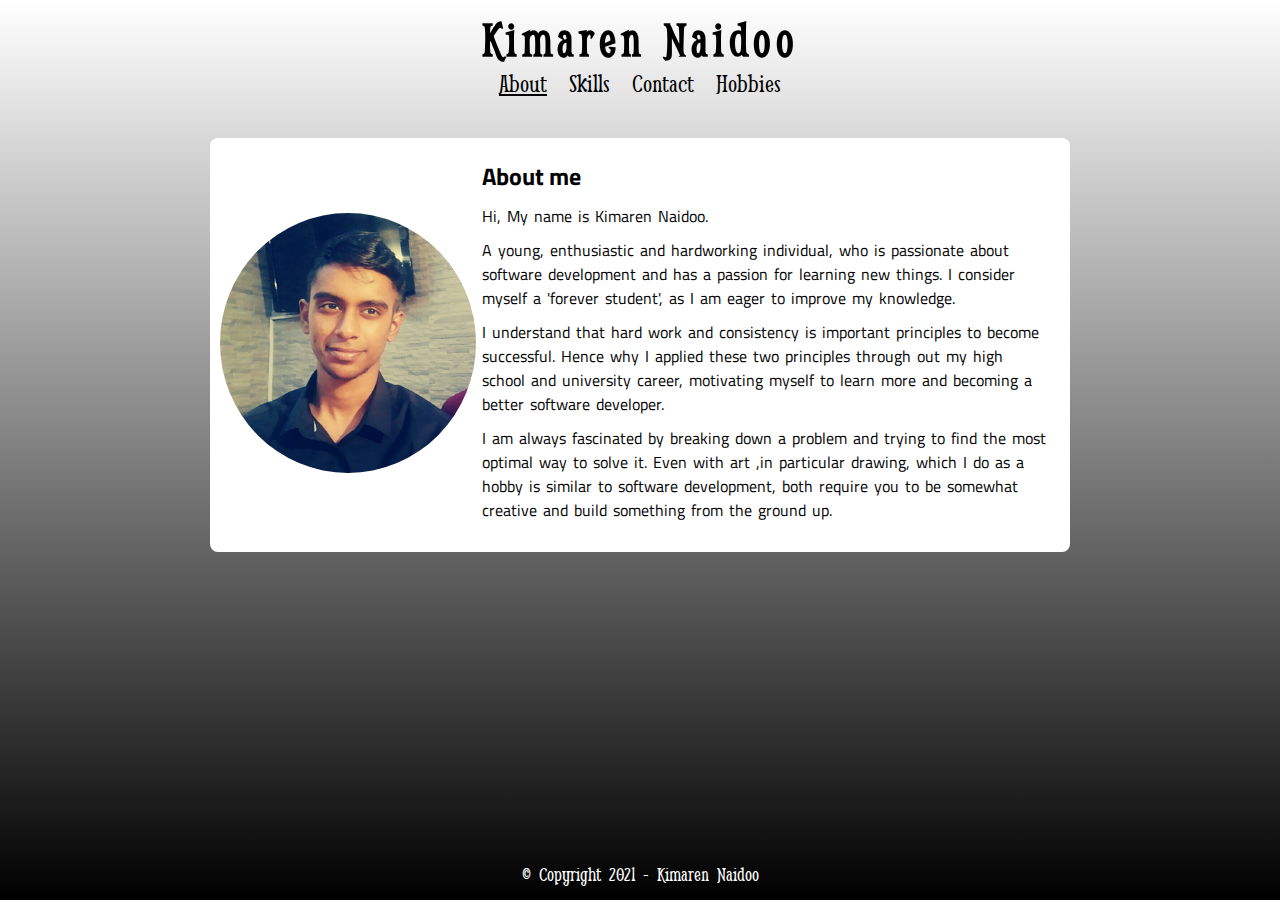
<file: FrontEndPersonal/index.html>
<!DOCTYPE html>
<html lang="en">
<head>
    <meta charset="UTF-8">
    <meta name="viewport" content="width=device-width, initial-scale=1.0">

    <link rel="icon" type="image/png" sizes="32x32" href="images/icon.png">
    <link rel="stylesheet" href="css/styles.css">
    
    <title>Kimaren Naidoo - About</title>
</head>
<body>
    <header class="header">
        <h1 class="header-name">Kimaren Naidoo</h1>
        <nav>
            <ul>
                <li><a href="#" class="nav active">About</a></li>
                <li><a href="skills.html" class="nav">Skills</a></li>
                <li><a href="contact.html" class="nav">Contact</a></li>
                <li><a href="hobbies.html" class="nav">Hobbies</a></li>
            </ul>
        </nav>
    </header>
    <section class="main">
        <section class="about">
            <div class="profile">
                <img src="images/about/Profile.jpg" alt="">
            </div>
            <div class="description">
                <h2>About me</h2>
                <p>Hi, My name is Kimaren Naidoo.</p>
                <p>A young, enthusiastic and hardworking individual,
                    who is passionate about software development and has a passion for learning new
                    things. I consider myself a 'forever student', as I am eager to improve my knowledge.
                </p>
                <p>I understand that hard work and consistency is important principles to become successful.
                    Hence why I applied these two principles through out my high school and university career,
                    motivating myself to learn more and becoming a better software developer.
                </p>
                <p>
                    I am always fascinated by breaking down a problem and trying to find the most optimal way to 
                    solve it. Even with art ,in particular drawing, which I do as a hobby is similar to software
                    development, both require you to be somewhat creative and build something from the ground up. 
                </p>
            </div>
        </section>
    </section>
    <footer>
        <p class="footer-bottom">&copy; Copyright 2021 - Kimaren Naidoo</p>
    </footer>
</body>
</html>
</file>
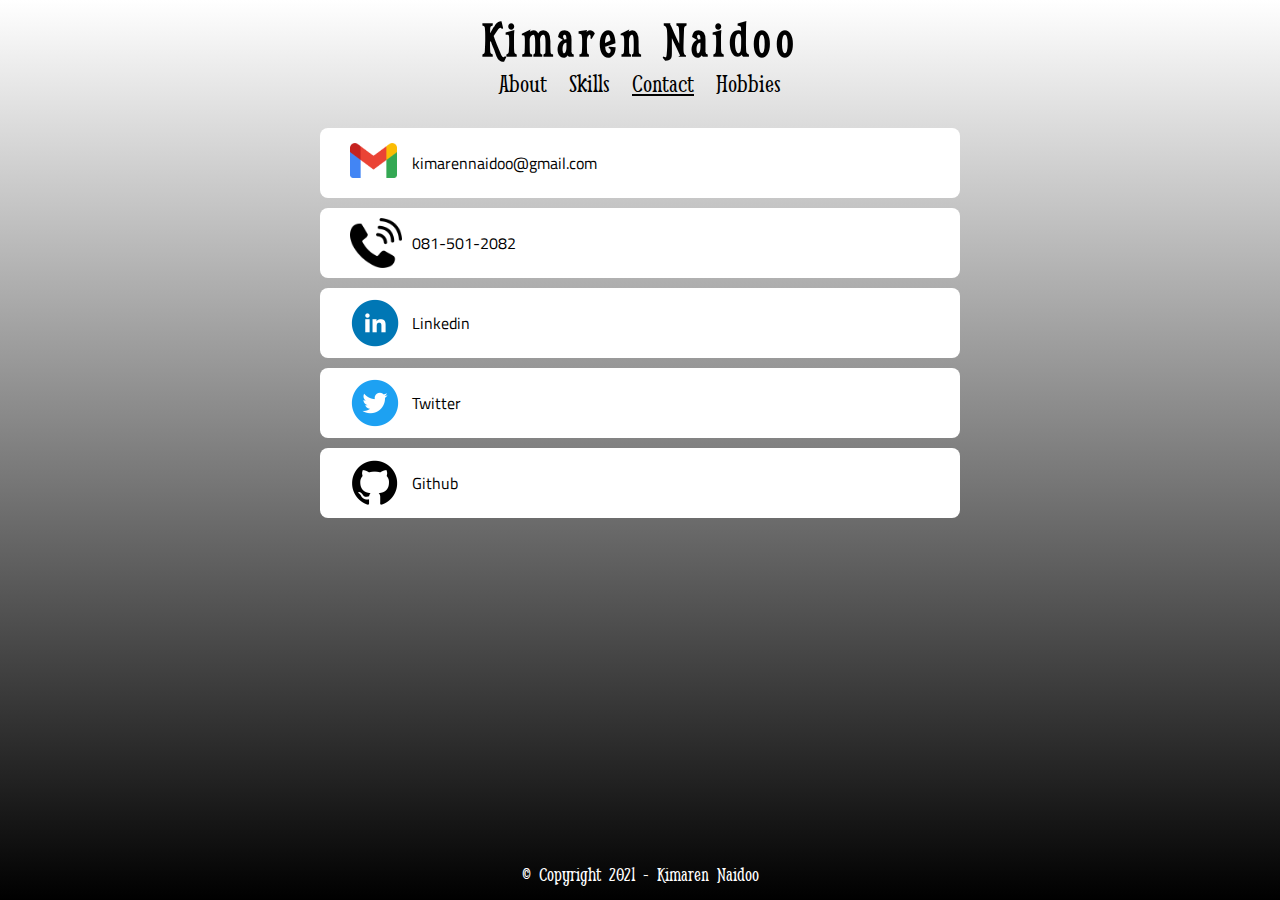
<file: FrontEndPersonal/contact.html>
<!DOCTYPE html>
<html lang="en">
<head>
    <meta charset="UTF-8">
    <meta name="viewport" content="width=device-width, initial-scale=1.0">
    
    <link rel="icon" type="image/png" sizes="32x32" href="images/icon.png">
    <link rel="stylesheet" href="css/styles.css">
    
    <title>Kimaren Naidoo - Contact</title>
</head>
<body>
    <header class="header">
        <h1 class="header-name">Kimaren Naidoo</h1>
        <nav>
            <ul>
                <li><a href="index.html" class="nav">About</a></li>
                <li><a href="skills.html" class="nav">Skills</a></li>
                <li><a href="#" class="nav active">Contact</a></li>
                <li><a href="hobbies.html" class="nav">Hobbies</a></li>
            </ul>
        </nav>
    </header>
    <section class="main">
        <section class="contact">
            <div class="contact-card">
                <img src="images/contacts/gmail.png" alt="" class="gmail">
                <a href="mailto:kimarennaidoo@gmail.com" target="_blank">kimarennaidoo@gmail.com</a>
            </div>
            <div class="contact-card">
                <img src="images/contacts/calling.png" alt="">
                <a href="tel:+27815012082" target="_blank">081-501-2082</a>
            </div>
            <div class="contact-card">
                <img src="images/contacts/linkedin-round-color.png" alt="">
                <a href="https://www.linkedin.com/in/kimaren-naidoo" target="_blank">Linkedin</a>
            </div>
            <div class="contact-card">
                <img src="images/contacts/twitter-round-color.png" alt="">
                <a href="https://twitter.com/KimarenNaidoo" target="_blank">Twitter</a>
            </div>
            <div class="contact-card">
                <img src="images/contacts/github.png" alt="">
                <a href="https://github.com/KimarenNaidoo" target="_blank">Github</a>
            </div>
        </section>
    </section>
    <footer>
        <p class="footer-bottom">&copy; Copyright 2021 - Kimaren Naidoo</p>
    </footer>
</body>
</html>
</file>
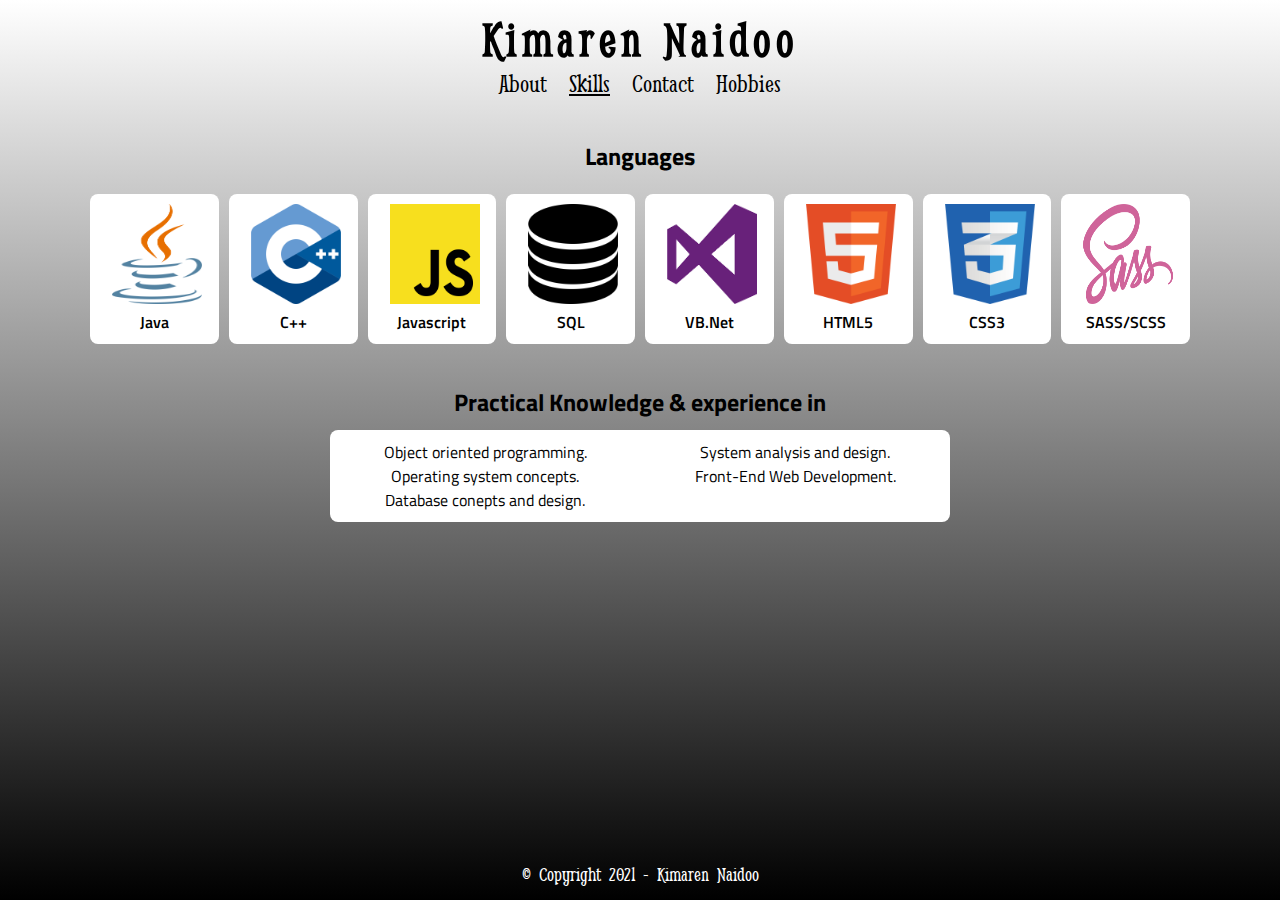
<file: FrontEndPersonal/skills.html>
<!DOCTYPE html>
<html lang="en">
<head>
    <meta charset="UTF-8">
    <meta name="viewport" content="width=device-width, initial-scale=1.0">
    
    <link rel="icon" type="image/png" sizes="32x32" href="images/icon.png">
    <link rel="stylesheet" href="css/styles.css">
    
    <title>Kimaren Naidoo - Skills</title>
</head>
<body>
    <header class="header">
        <h1 class="header-name">Kimaren Naidoo</h1>
        <nav>
            <ul>
                <li><a href="index.html" class="nav">About</a></li>
                <li><a href="#" class="nav active">Skills</a></li>
                <li><a href="contact.html" class="nav">Contact</a></li>
                <li><a href="hobbies.html" class="nav">Hobbies</a></li>
            </ul>
        </nav>
    </header>
    <section class="main">
        <section class="languages">
            <h2>Languages</h2>
            <div class="programming-cards">
                <div class="card">
                    <img src="images/skills/java-programming-language.png" alt="" class="card-image">
                    <p class="card-lang">Java</p>
                </div>
                <div class="card">
                    <img src="images/skills/c-plus-plus-programming-language.png" alt="" class="card-image">
                    <p class="card-lang">C++</p>
                </div>
                <div class="card">
                    <img src="images/skills/javascript-programming-language.png" alt="" class="card-image">
                    <p class="card-lang">Javascript</p>
                </div>
                <div class="card">
                    <img src="images/skills/database.png" alt="" class="card-image">
                    <p class="card-lang">SQL</p>
                </div>
                <div class="card">
                    <img src="images/skills/vb.png" alt="" class="card-image">
                    <p class="card-lang">VB.Net</p>
                </div>
                <div class="card">
                    <img src="images/skills/html.png" alt="" class="card-image">
                    <p class="card-lang">HTML5</p>
                </div>
                <div class="card">
                    <img src="images/skills/css.png" alt="" class="card-image">
                    <p class="card-lang">CSS3</p>
                </div>
                <div class="card">
                    <img src="images/skills/sass.png" alt="" class="card-image">
                    <p class="card-lang">SASS/SCSS</p>
                </div>
            </div>
        </section>
        <section class="knowledge">
            <h2>Practical Knowledge & experience in</h2>
            <div class="knowledge-card">
                <div class="grid-card">
                    <ul>
                        <li>Object oriented programming.</li>
                        <li>Operating system concepts.</li>
                        <li>Database conepts and design.</li>
                    </ul>
                </div>
                <div class="grid-card">
                    <ul>
                        <li>System analysis and design.</li>
                        <li>Front-End Web Development.</li>
                    </ul>
                </div>
            </div>
        </section>
    </section>
    <footer>
        <p class="footer-bottom">&copy; Copyright 2021 - Kimaren Naidoo</p>
    </footer>
</body>
</html>
</file>
<file: FrontEndPersonal/css/styles.css>
@import url("https://fonts.googleapis.com/css2?family=Smythe&display=swap");
@import url("https://fonts.googleapis.com/css2?family=Titillium+Web:wght@400;600&display=swap");
html {
  font-size: 100%;
  box-sizing: border-box;
}

*, *::before, *::after {
  margin: 0;
  padding: 0;
  box-sizing: inherit;
}

body {
  position: relative;
  min-height: 100vh;
  margin: 0;
  padding: 0;
  font-family: "Smythe", cursive;
  background-image: linear-gradient(white, black);
  background-attachment: fixed;
  background-repeat: no-repeat;
  background-size: cover;
  height: 100%;
}

footer {
  position: absolute;
  color: white;
  bottom: 0;
  width: 100%;
  height: 50px;
  padding: 13px 0px;
}

footer .footer-bottom {
  text-align: center;
  font-size: 20px;
  word-spacing: 5px;
}

.header {
  color: black;
  text-align: center;
  padding: 10px;
}

.header-name {
  font-size: 50px;
  word-spacing: 5px;
  letter-spacing: 5px;
}

.header ul {
  list-style-type: none;
  margin: 0;
  padding: 0;
  overflow: hidden;
}

.header ul li {
  display: inline;
  padding: 10px 10px 0px 10px;
}

.header ul li .nav {
  font-size: 26px;
  text-decoration: none;
  color: black;
}

.header ul li a:hover {
  color: darkgray;
}

.header ul li .active {
  text-decoration: underline;
}

.main {
  padding: 10px 10px 50px 10px;
}

.about {
  margin: 20px 200px;
  padding: 10px;
  background-color: white;
  border-radius: 8px;
  display: grid;
  grid-template-columns: 30% 70%;
}

.about .profile {
  padding-top: 65px;
}

.about .profile img {
  height: 260px;
  border-radius: 50%;
}

.about .description {
  padding: 10px;
  font-family: "Titillium Web", sans-serif;
}

.about .description h2 {
  padding-bottom: 10px;
}

.about .description p {
  padding-bottom: 10px;
  word-spacing: 2px;
}

.languages {
  font-family: "Titillium Web", sans-serif;
  margin: 20px 70px;
}

.languages h2 {
  text-align: center;
  padding-bottom: 10px;
  color: black;
}

.languages .programming-cards {
  display: grid;
  grid-gap: 10px;
  grid-template-columns: auto auto auto auto auto auto auto auto;
  padding: 10px;
}

.languages .programming-cards .card {
  position: relative;
  background-color: white;
  height: 150px;
  border-radius: 8px;
  padding: 10px;
}

.languages .programming-cards .card-image {
  margin-left: 12px;
  height: 100px;
  width: 90px;
}

.languages .programming-cards .card-lang {
  text-align: center;
  font-weight: 600;
  margin-top: 0px;
}

.languages .programming-cards .card:hover {
  transform: scale(1.05);
}

.knowledge {
  font-family: "Titillium Web", sans-serif;
  margin: 30px 320px 0px 320px;
  padding: 0;
}

.knowledge h2 {
  text-align: center;
  padding-bottom: 10px;
  color: black;
}

.knowledge-card {
  background-color: white;
  border-radius: 8px;
  display: grid;
  grid-template-columns: 50% 50%;
  padding: 10px 0px;
}

.knowledge-card .grid-card li {
  list-style: none;
  text-align: center;
}

.contact {
  margin: 0px 300px;
}

.contact-card {
  font-family: "Titillium Web", sans-serif;
  background-color: white;
  margin: 10px;
  padding: 10px;
  border-radius: 8px;
  display: grid;
  grid-template-columns: 10% 90%;
}

.contact-card img {
  height: 50px;
  margin-left: 20px;
}

.contact-card .gmail {
  height: 40px;
  padding-top: 5px;
  margin-bottom: 10px;
}

.contact-card a {
  color: black;
  text-decoration: none;
  padding-top: 13px;
  padding-left: 20px;
}

.contact-card:hover {
  transform: scale(1.03);
}

.art {
  font-family: "Titillium Web", sans-serif;
  text-align: center;
  margin: 10px 100px;
  color: black;
}

.art h2 {
  margin-top: 10px;
  padding-bottom: 10px;
}

.art-images {
  display: grid;
  grid-template-columns: auto auto auto auto;
}

.art-card img {
  height: 300px;
  border-radius: 8px;
  margin-top: 10px;
}

.art-card-item1 {
  grid-column-start: 3;
  grid-column-end: 5;
}

.art-card-item1 img {
  height: 300px;
  border-radius: 8px;
  margin-top: 10px;
}

.art-card-item2 {
  grid-column-start: 2;
  grid-column-end: 3;
}

.art-card-item2 img {
  height: 300px;
  border-radius: 8px;
  margin-top: 10px;
}

.art-card-item3 {
  grid-column-start: 3;
  grid-column-end: 4;
}

.art-card-item3 img {
  height: 300px;
  width: 215px;
  border-radius: 8px;
  margin-top: 10px;
}

.art-card:hover {
  transform: scale(1.1);
}

.art-card-item1:hover {
  transform: scale(1.1);
}

.art-card-item2:hover {
  transform: scale(1.1);
}

.art-card-item3:hover {
  transform: scale(1.1);
}

@media (max-width: 768px) {
  .header-name {
    font-size: 35px;
    padding-bottom: 10px;
  }
  .header ul li .nav {
    font-size: 20px;
  }
  body {
    background-size: cover;
  }
  footer .footer-bottom {
    font-size: 20px;
  }
  .main .about {
    margin: 5px 20px;
  }
  .main .about .profile {
    padding-top: 100px;
  }
  .main .about .profile img {
    height: 200px;
  }
  .main .about .description h2 {
    font-size: 20px;
  }
  .main .about .description p {
    font-size: 15px;
  }
  .main .languages {
    margin: 0px 20px;
  }
  .main .languages h2 {
    font-size: 20px;
    padding-bottom: 10px;
  }
  .main .languages .programming-cards {
    grid-template-columns: auto auto auto auto;
    padding: 0px 30px;
    margin: 0px 20px;
  }
  .main .languages .programming-cards .card {
    height: 130px;
    width: 130px;
    padding: 0;
    margin-left: 7px;
  }
  .main .languages .programming-cards .card-image {
    height: 80px;
    width: 70px;
    margin-top: 10px;
    margin-left: 30px;
  }
  .main .languages .programming-cards .card-lang {
    font-size: 15px;
  }
  .main .knowledge {
    margin: 0;
    padding-top: 20px;
  }
  .main .knowledge h2 {
    font-size: 20px;
  }
  .main .knowledge-card {
    margin: 0px 75px;
    font-size: 15px;
  }
  .main .contact {
    margin: 0px 100px;
  }
  .main .contact-card {
    height: 65px;
  }
  .main .contact-card img {
    height: 45px;
    margin-left: 10px;
  }
  .main .contact-card .gmail {
    height: 40px;
    padding: 4px;
  }
  .main .contact-card a {
    font-size: 15px;
    padding-left: 40px;
  }
  .main .art {
    margin: 0px 100px;
  }
  .main .art h2 {
    font-size: 20px;
    padding-bottom: 5px;
  }
  .main .art-images {
    grid-template-columns: auto auto;
  }
  .main .art-card img {
    height: 300px;
  }
  .main .art-card-item1 {
    grid-column-start: 1;
    grid-column-end: 3;
  }
  .main .art-card-item2 {
    grid-column-start: 1;
    grid-column-end: 2;
  }
  .main .art-card-item3 {
    grid-column-start: 2;
    grid-column-end: 3;
  }
}

@media (max-width: 425px) {
  body {
    background-size: cover;
  }
  .header-name {
    font-size: 30px;
    padding-bottom: 10px;
  }
  .header ul li .nav {
    font-size: 16px;
  }
  footer .footer-bottom {
    font-size: 16px;
  }
  .main .about {
    margin: 10px 10px 0 10px;
    grid-template-columns: auto;
  }
  .main .about .profile {
    padding: 0 76px;
    margin: auto;
  }
  .main .about .profile img {
    height: 160px;
  }
  .main .about .description {
    text-align: center;
  }
  .main .about .description h2 {
    font-size: 20px;
  }
  .main .about .description p {
    font-size: 15px;
  }
  .main .languages {
    margin: 10px 10px 0 10px;
  }
  .main .languages h2 {
    font-size: 20px;
  }
  .main .languages .programming-cards {
    grid-template-columns: auto auto;
    padding: 0;
  }
  .main .languages .programming-cards .card {
    height: 100px;
    padding-bottom: 0;
  }
  .main .languages .programming-cards .card-image {
    height: 55px;
    width: 55px;
    margin-left: 35px;
    margin-right: 35px;
  }
  .main .languages .programming-cards .card-lang {
    font-size: 13px;
    margin-top: 5px;
  }
  .main .knowledge {
    margin: 10px 10px 0 10px;
  }
  .main .knowledge h2 {
    padding: 10px;
    font-size: 20px;
    color: white;
  }
  .main .knowledge-card {
    grid-template-columns: auto;
    margin: 0px 15px;
  }
  .main .contact {
    margin: 0;
  }
  .main .contact-card {
    height: 60px;
  }
  .main .contact-card img {
    height: 40px;
    margin-left: 5px;
  }
  .main .contact-card .gmail {
    height: 35px;
  }
  .main .contact-card a {
    padding-top: 8px;
    padding-left: 30px;
  }
  .main .art {
    margin: 0;
  }
  .main .art h2 {
    font-size: 20px;
  }
  .main .art-images {
    margin: 0;
    grid-template-columns: auto auto;
  }
  .main .art-card img {
    height: 200px;
  }
  .main .art-card-item1 {
    grid-column-start: 1;
    grid-column-end: 3;
  }
  .main .art-card-item1 img {
    height: 200px;
  }
  .main .art-card-item2 {
    grid-column-start: 1;
    grid-column-end: 2;
  }
  .main .art-card-item2 img {
    height: 200px;
  }
  .main .art-card-item3 {
    grid-column-start: 2;
    grid-column-end: 3;
  }
  .main .art-card-item3 img {
    height: 200px;
    width: 140px;
  }
}
/*# sourceMappingURL=styles.css.map */
</file>
